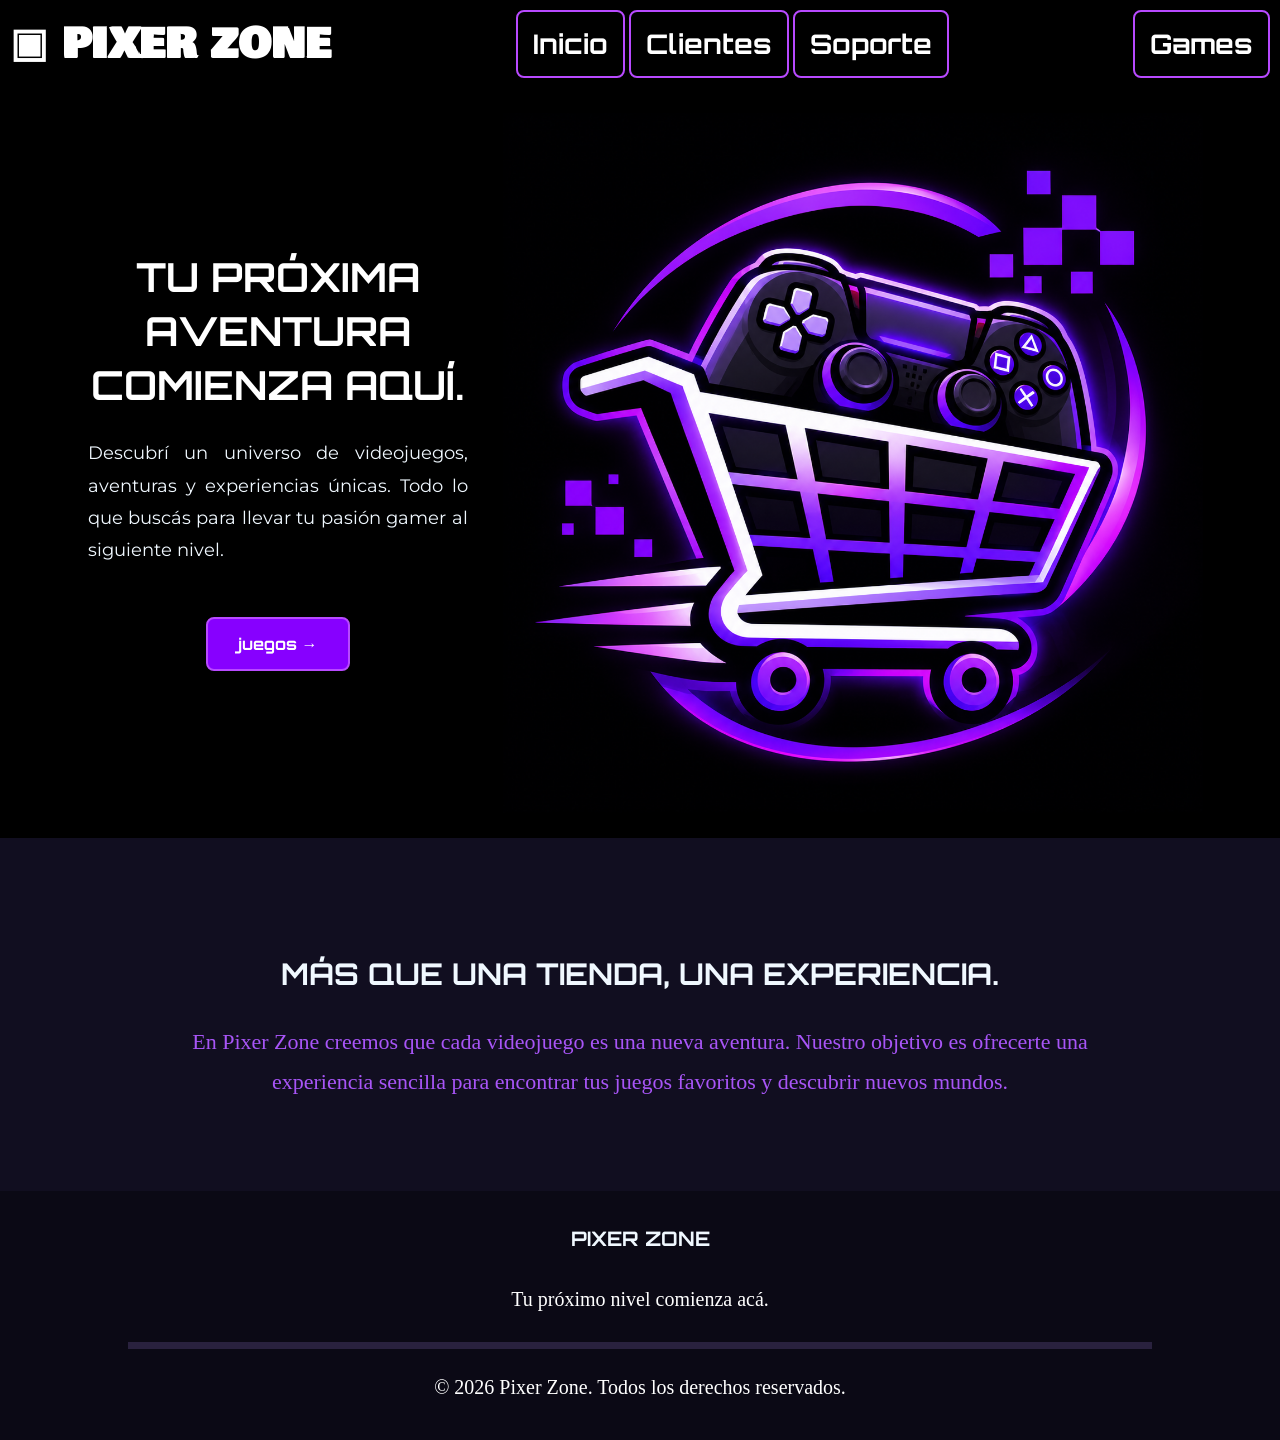
<file: index.html>
<!DOCTYPE html>
<html lang="es">
<head>
    <meta charset="UTF-8">
    <meta name="viewport" content="width=device-width, initial-scale=1.0">
    <title>Pixer Zone</title>
    <link rel="stylesheet" href="inicio.css">
    <link rel="icon" type="image/x-icon" href="./juegos/Carrito gamer neón con control futurista.png">
</head>
<body>
    <header>
        <div class="logo">
         <h1>▣   PIXER ZONE</h1>
        </div>
        <nav>
            <a href="index.html">Inicio</a>
            <a href="clientes.html">Clientes</a>
            <a href="soporte.html">Soporte</a>
            
        </nav>

             <a href="juegos.html">Games</a>
    </header>
    <main>
        <section class="info2">
                <h1>
                    TU PRÓXIMA
                    <span>AVENTURA</span>
                    COMIENZA AQUÍ.
                </h1>

                <p>
                    Descubrí un universo de videojuegos, aventuras
                    y experiencias únicas. Todo lo que buscás
                    para llevar tu pasión gamer al siguiente nivel.
                </p>
                <a class="boton" 
                href="juegos.html" class="boton">juegos →
                </a>
        </section>
        <section class="imagen">        
                <img src="./juegos/Carrito gamer neón con control futurista.png" alt="">
        </section>

    </main>
    <section class="nosotros">

        <h2>MÁS QUE UNA TIENDA, UNA EXPERIENCIA.</h2>

        <p>
            En Pixer Zone creemos que cada videojuego es una nueva
            aventura. Nuestro objetivo es ofrecerte una experiencia
            sencilla para encontrar tus juegos favoritos y descubrir
            nuevos mundos.
        </p>
    </section>
    <footer id="contacto">
        <h2>PIXER ZONE</h2>
        <p>Tu próximo nivel comienza acá.</p>
        <p class="copyright">© 2026 Pixer Zone. Todos los derechos reservados.</p>
    </footer>
</body>
</html>
</file>
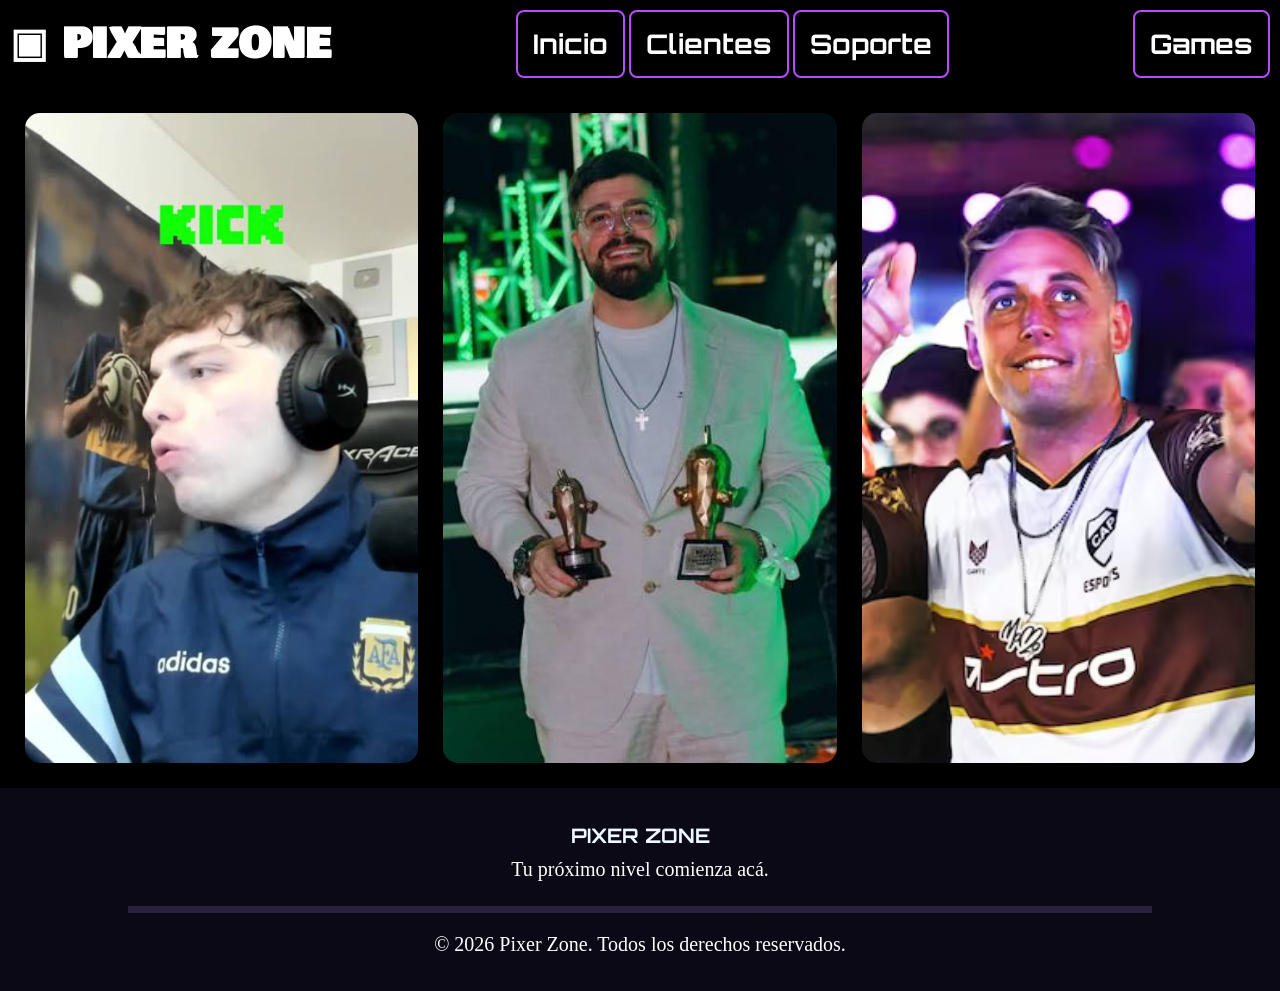
<file: clientes.html>
<!DOCTYPE html>
<html lang="es">
<head>
    <meta charset="UTF-8">
    <meta name="viewport" content="width=device-width, initial-scale=1.0">
    <title>Pixer Zone</title>
    <link rel="stylesheet" href="clientes.css">
    <link rel="icon" type="image/x-icon" href="./juegos/Carrito gamer neón con control futurista.png">
</head>
<body>
    <header>
        <div class="logo">
         <h1>▣   PIXER ZONE</h1>
        </div>
        <nav>
            <a href="index.html">Inicio</a>
            <a href="clientes.html">Clientes</a>
            <a href="soporte.html">Soporte</a>
            
        </nav>

             <a href="juegos.html">Games</a>
    </header>

    <main>

        <div class="juego">
            <img src="./imagenes/images (1).jpe" alt="">

            <div class="infojuego">
                <h3>DavoXeneize</h3>
                
            </div>
        </div>


        <div class="juego">
            <img src="./imagenes/images.jpe" alt="">

            <div class="infojuego">
                <h3>LA COBRA</h3>
               
            </div>
        </div>


        <div class="juego">
            <img src="./imagenes/momo-es-hincha-fanatico-de-platense-foto-GRQJQY6ZORHMZLDRLG7QRUPKDA.avif" alt="">

            <div class="infojuego">
                <h3>Momo Benavidez</h3>
             
            </div>
        </div>

    </main>

    <footer id="contacto">
        <h2>PIXER ZONE</h2>
        <p>Tu próximo nivel comienza acá.</p>
        <p class="copyright">© 2026 Pixer Zone. Todos los derechos reservados.</p>
    </footer>
</body>
</html>
</file>
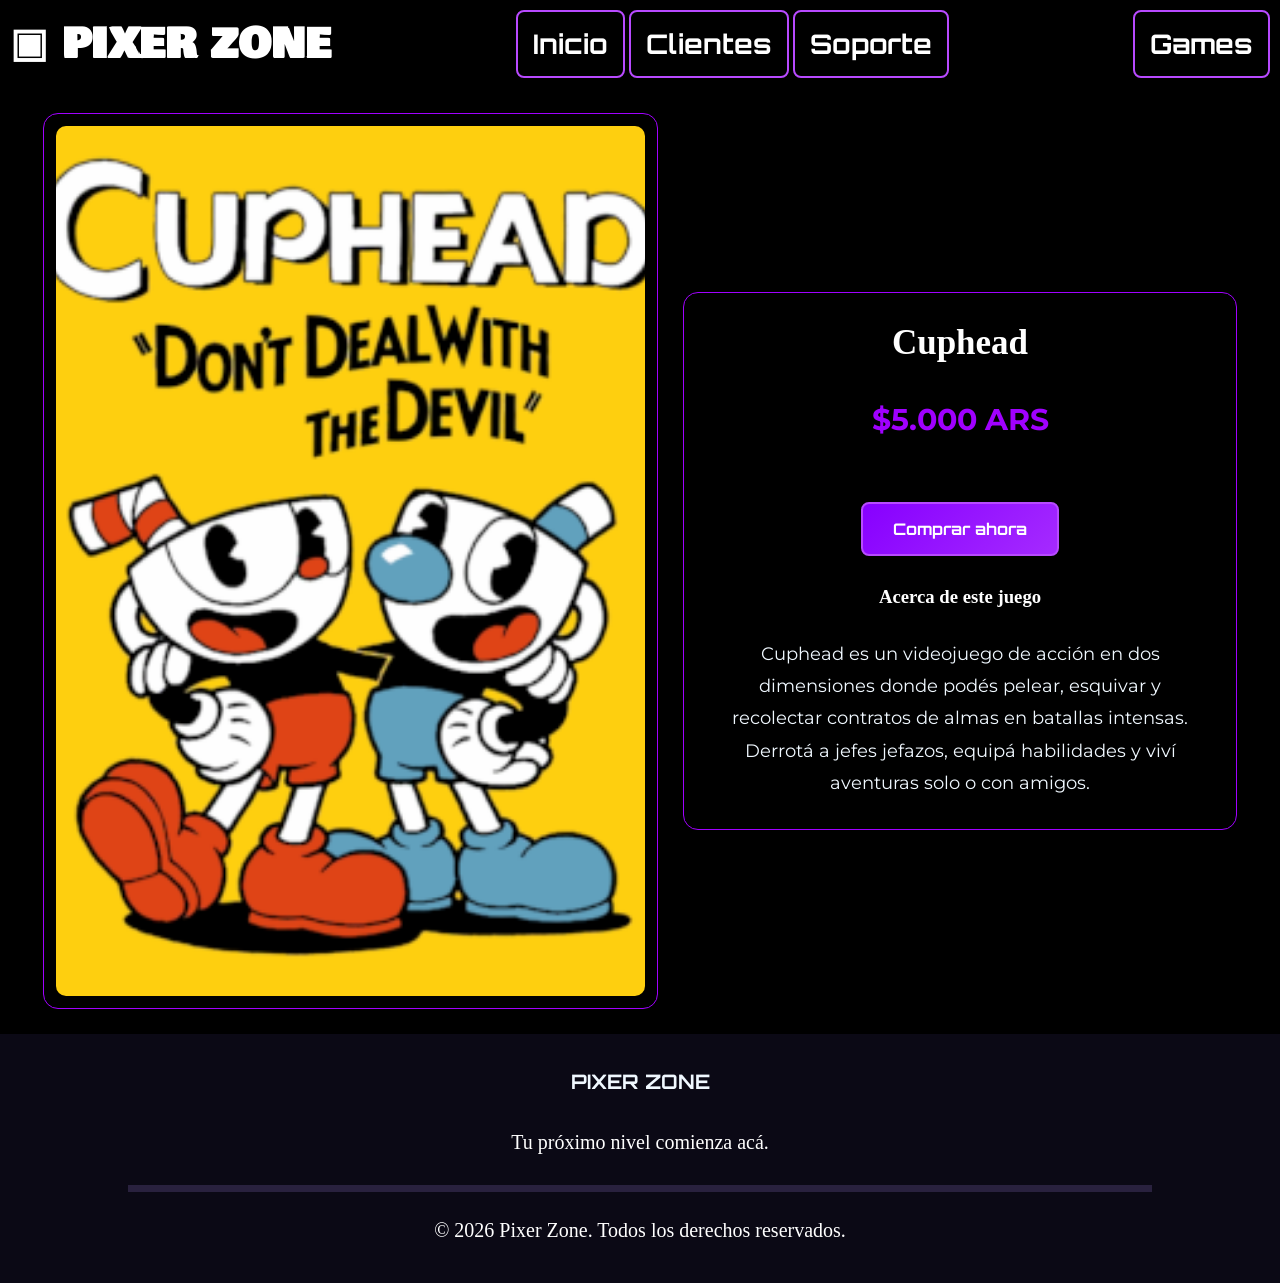
<file: cuphead.html>
<!DOCTYPE html>
<html lang="es">
<head>
    <meta charset="UTF-8">
    <meta name="viewport" content="width=device-width, initial-scale=1.0">
    <title>Pixer Zone</title>
    <link rel="stylesheet" href="minecraft.css">
    <script src="main.js"></script>
    <link rel="icon" type="image/x-icon" href="./juegos/Carrito gamer neón con control futurista.png">
</head>
<body>
    <header>
        <div class="logo">
         <h1>▣   PIXER ZONE</h1>
        </div>
        <nav>
            <a href="index.html">Inicio</a>
            <a href="clientes.html">Clientes</a>
            <a href="soporte.html">Soporte</a>
            
        </nav>

             <a href="juegos.html">Games</a>
    </header>
    <main>

        <div class="carta-imagen">
            <img src="./juegos/cuphead.png"cuphead">
        </div>

        <div class="carta-info">

            <h2>Cuphead</h2>

            <p class="precio">$5.000 ARS</p>

            </button><button class="add-to-cart"
    data-id="1"
    data-name="Cuphead"
    data-price="5000">
    Comprar ahora
    </button>
   <aside id="carrito" class="oculto">

    <div class="carrito-header">
        <h2>Tu Carrito</h2>
        <button id="cerrar-carrito">✕</button>
    </div>

    <ul id="lista-carrito"></ul>

    <div class="carrito-footer">
        <p>Total: $<span id="total-precio">0.00</span> ARS</p>
        <button id="checkout">Finalizar Compra</button>
    </div>

</aside>

            <div class="descripcion">
                <h3>Acerca de este juego</h3>

                <p>
                    Cuphead es un videojuego de acción en dos dimensiones
                    donde podés pelear, esquivar y recolectar
                    contratos de almas en batallas intensas. Derrotá
                    a jefes jefazos, equipá habilidades y viví aventuras
                    solo o con amigos.
                </p>
            </div>

        </div>

    </main>


    <footer id="contacto">
        <h2>PIXER ZONE</h2>
        <p>Tu próximo nivel comienza acá.</p>
        <p class="copyright">© 2026 Pixer Zone. Todos los derechos reservados.</p>
    </footer>
</body>
</html>
</file>
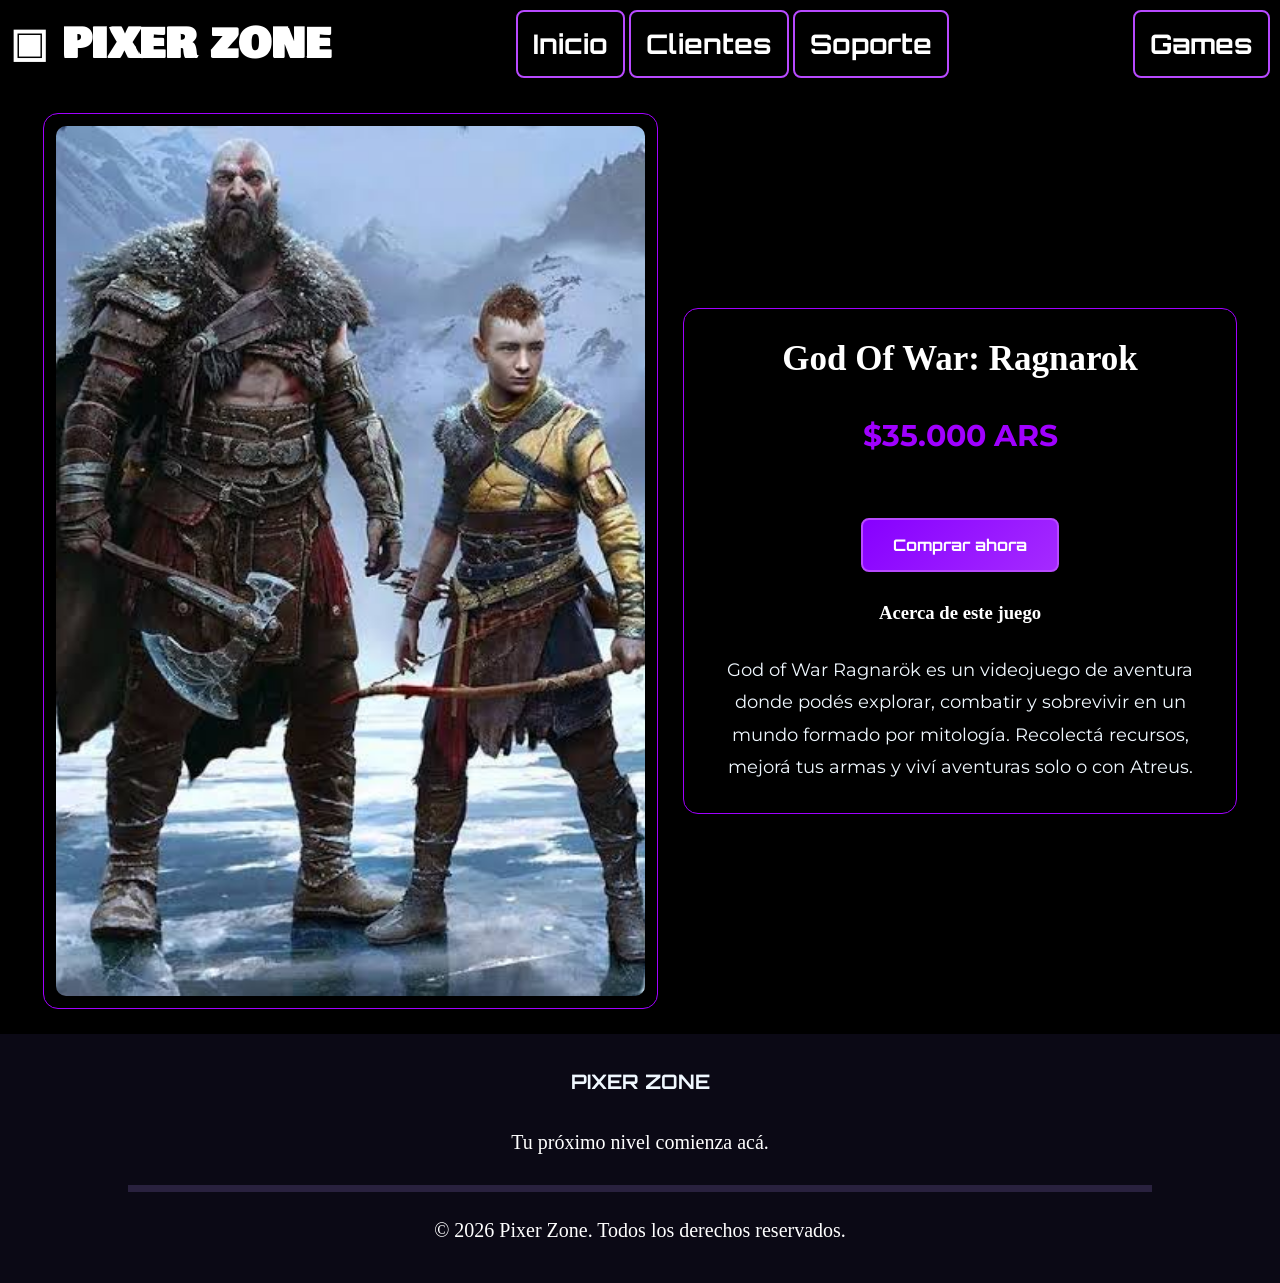
<file: god.html>
<!DOCTYPE html>
<html lang="es">
<head>
    <meta charset="UTF-8">
    <meta name="viewport" content="width=device-width, initial-scale=1.0">
    <title>Pixer Zone</title>
    <link rel="stylesheet" href="minecraft.css">
    <script src="main.js"></script>
    <link rel="icon" type="image/x-icon" href="./juegos/Carrito gamer neón con control futurista.png">
</head>
<body>
    <header>
        <div class="logo">
         <h1>▣   PIXER ZONE</h1>
        </div>
        <nav>
            <a href="index.html">Inicio</a>
            <a href="clientes.html">Clientes</a>
            <a href="soporte.html">Soporte</a>
            
        </nav>

             <a href="juegos.html">Games</a>
    </header>
    <main>

        <div class="carta-imagen">
            <img src="./juegos/gow.jpg" alt="Minecraft">
        </div>

        
<div class="carta-info">

    <h2>God Of War: Ragnarok</h2>

    <p class="precio">$35.000 ARS</p>

   <button class="add-to-cart"
    data-id="1"
    data-name="God Of War: Ragnarok"
    data-price="35000">
    Comprar ahora
    </button>
   <aside id="carrito" class="oculto">

    <div class="carrito-header">
        <h2>Tu Carrito</h2>
        <button id="cerrar-carrito">✕</button>
    </div>

    <ul id="lista-carrito"></ul>

    <div class="carrito-footer">
        <p>Total: $<span id="total-precio">0.00</span> ARS</p>
        <button id="checkout">Finalizar Compra</button>
    </div>

</aside>

    <div class="descripcion">
        <h3>Acerca de este juego</h3>

        <p>
            God of War Ragnarök es un videojuego de aventura
            donde podés explorar, combatir y sobrevivir
            en un mundo formado por mitología. Recolectá
            recursos, mejorá tus armas y viví aventuras
            solo o con Atreus.
        </p>
    </div>

</div>

    </main>


    <footer id="contacto">
        <h2>PIXER ZONE</h2>
        <p>Tu próximo nivel comienza acá.</p>
        <p class="copyright">© 2026 Pixer Zone. Todos los derechos reservados.</p>
    </footer>
</body>
</html>
</file>
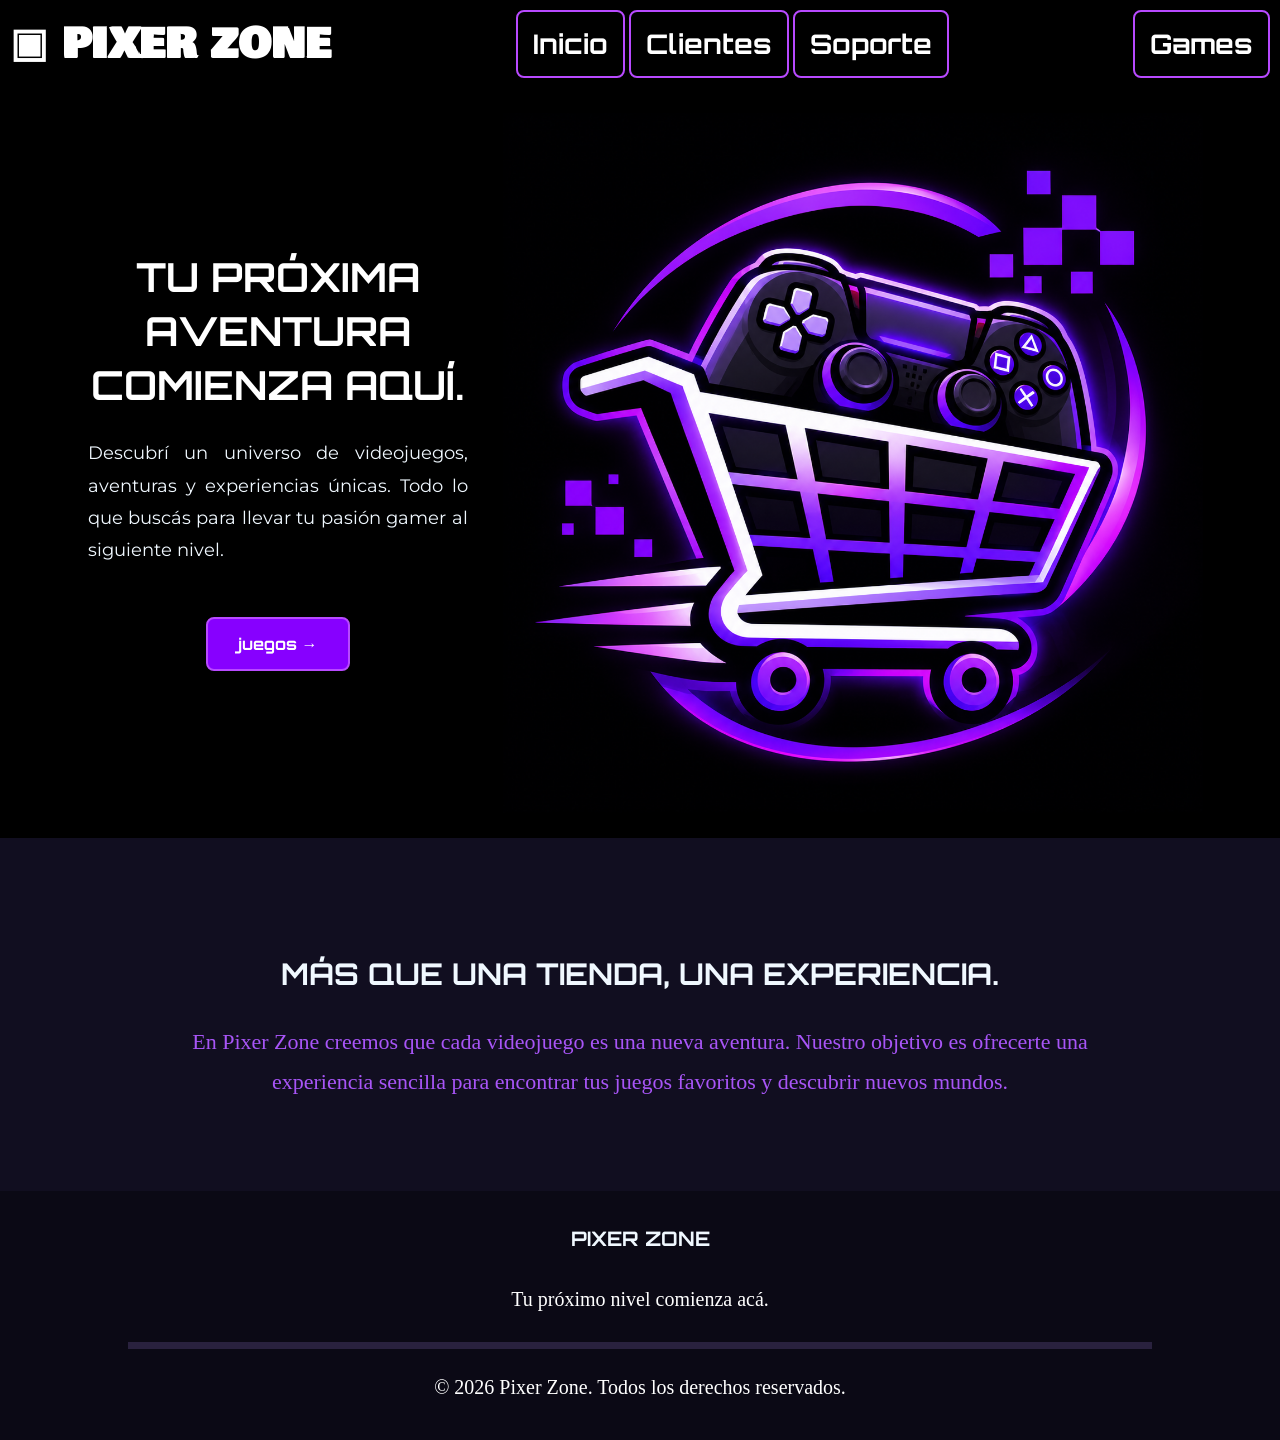
<file: inicio.html>
<!DOCTYPE html>
<html lang="es">
<head>
    <meta charset="UTF-8">
    <meta name="viewport" content="width=device-width, initial-scale=1.0">
    <title>Pixer Zone</title>
    <link rel="stylesheet" href="inicio.css">
    <link rel="icon" type="image/x-icon" href="./juegos/Carrito gamer neón con control futurista.png">
</head>
<body>
    <header>
        <div class="logo">
         <h1>▣   PIXER ZONE</h1>
        </div>
        <nav>
            <a href="inicio.html">Inicio</a>
            <a href="clientes.html">Clientes</a>
            <a href="soporte.html">Soporte</a>
            
        </nav>

             <a href="juegos.html">Games</a>
    </header>
    <main>
        <section class="info2">
                <h1>
                    TU PRÓXIMA
                    <span>AVENTURA</span>
                    COMIENZA AQUÍ.
                </h1>

                <p>
                    Descubrí un universo de videojuegos, aventuras
                    y experiencias únicas. Todo lo que buscás
                    para llevar tu pasión gamer al siguiente nivel.
                </p>
                <a class="boton" 
                href="juegos.html" class="boton">juegos →
                </a>
        </section>
        <section class="imagen">        
                <img src="./juegos/Carrito gamer neón con control futurista.png" alt="">
        </section>

    </main>
    <section class="nosotros">

        <h2>MÁS QUE UNA TIENDA, UNA EXPERIENCIA.</h2>

        <p>
            En Pixer Zone creemos que cada videojuego es una nueva
            aventura. Nuestro objetivo es ofrecerte una experiencia
            sencilla para encontrar tus juegos favoritos y descubrir
            nuevos mundos.
        </p>
    </section>
    <footer id="contacto">
        <h2>PIXER ZONE</h2>
        <p>Tu próximo nivel comienza acá.</p>
        <p class="copyright">© 2026 Pixer Zone. Todos los derechos reservados.</p>
    </footer>
</body>
</html>
</file>
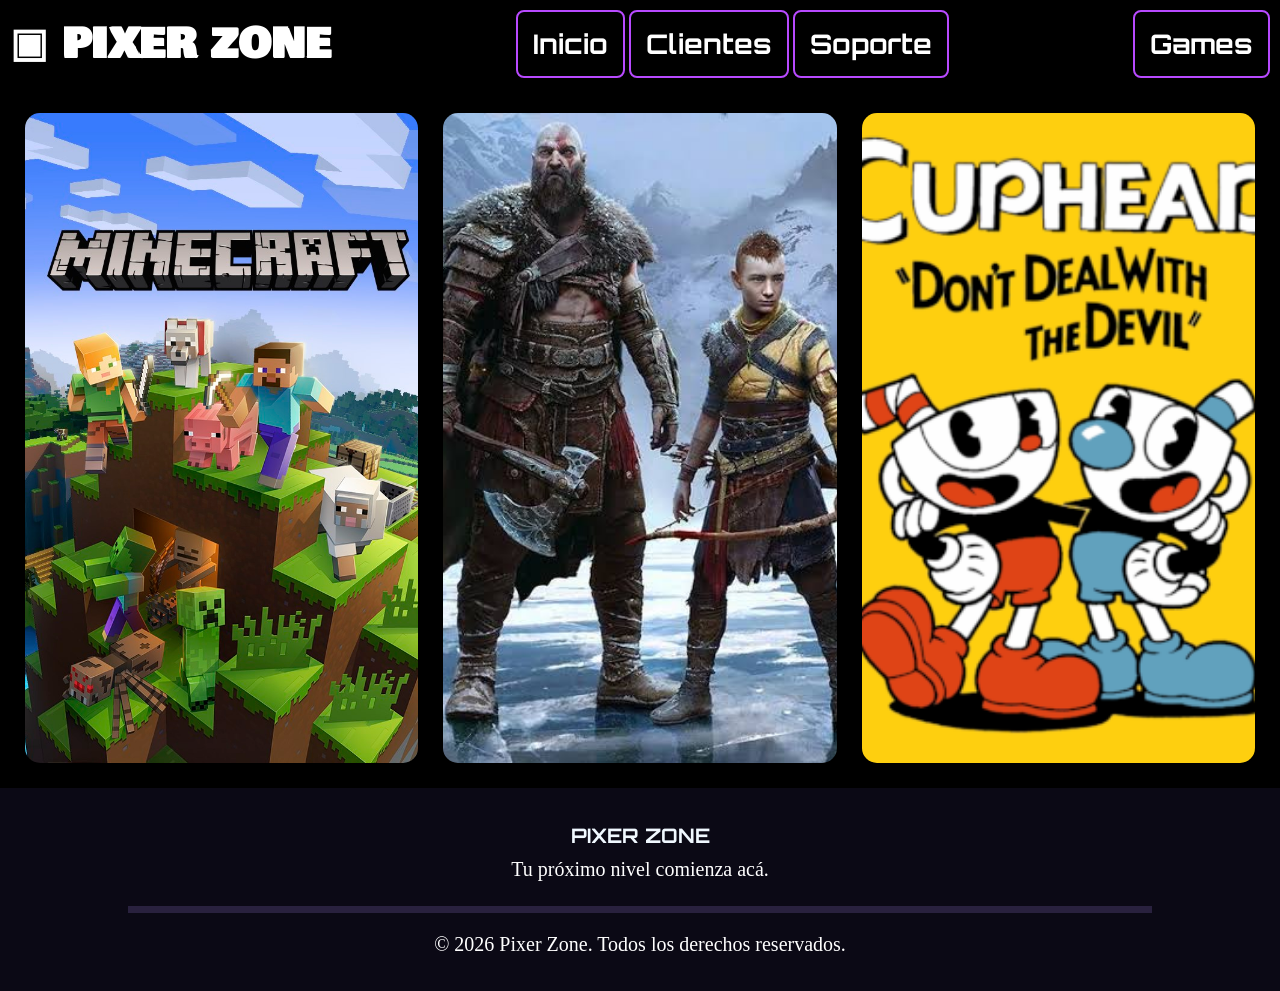
<file: juegos.html>
<!DOCTYPE html>
<html lang="es">
<head>
    <meta charset="UTF-8">
    <meta name="viewport" content="width=device-width, initial-scale=1.0">
    <title>Pixer Zone</title>
    <link rel="stylesheet" href="juegos.css">
    <link rel="icon" type="image/x-icon" href="./juegos/Carrito gamer neón con control futurista.png">
</head>
<body>
    <header>
        <div class="logo">
         <h1>▣   PIXER ZONE</h1>
        </div>
        <nav>
            <a href="index.html">Inicio</a>
            <a href="clientes.html">Clientes</a>
            <a href="soporte.html">Soporte</a>
            
        </nav>

             <a href="juegos.html">Games</a>
    </header>

    <main>

        <div class="juego">
            <img src="./juegos/minecraft.d3792486-cf98-40c0-a2c1-d6443f0e2b70" alt="">

            <div class="infojuego">
                <h3>Minecraft</h3>
                <a href="minecraft.html">VER MAS</a>
            </div>
        </div>


        <div class="juego">
            <img src="./juegos/gow.jpg" alt="">

            <div class="infojuego">
                <h3>GOW Ragnarok</h3>
                <a href="god.html">VER MAS</a>
            </div>
        </div>


        <div class="juego">
            <img src="./juegos/cuphead.png" alt="">

            <div class="infojuego">
                <h3>Cuphead</h3>
                <a href="cuphead.html">VER MAS</a>
            </div>
        </div>

    </main>

    <footer id="contacto">
        <h2>PIXER ZONE</h2>
        <p>Tu próximo nivel comienza acá.</p>
        <p class="copyright">© 2026 Pixer Zone. Todos los derechos reservados.</p>
    </footer>
</body>
</html>
</file>
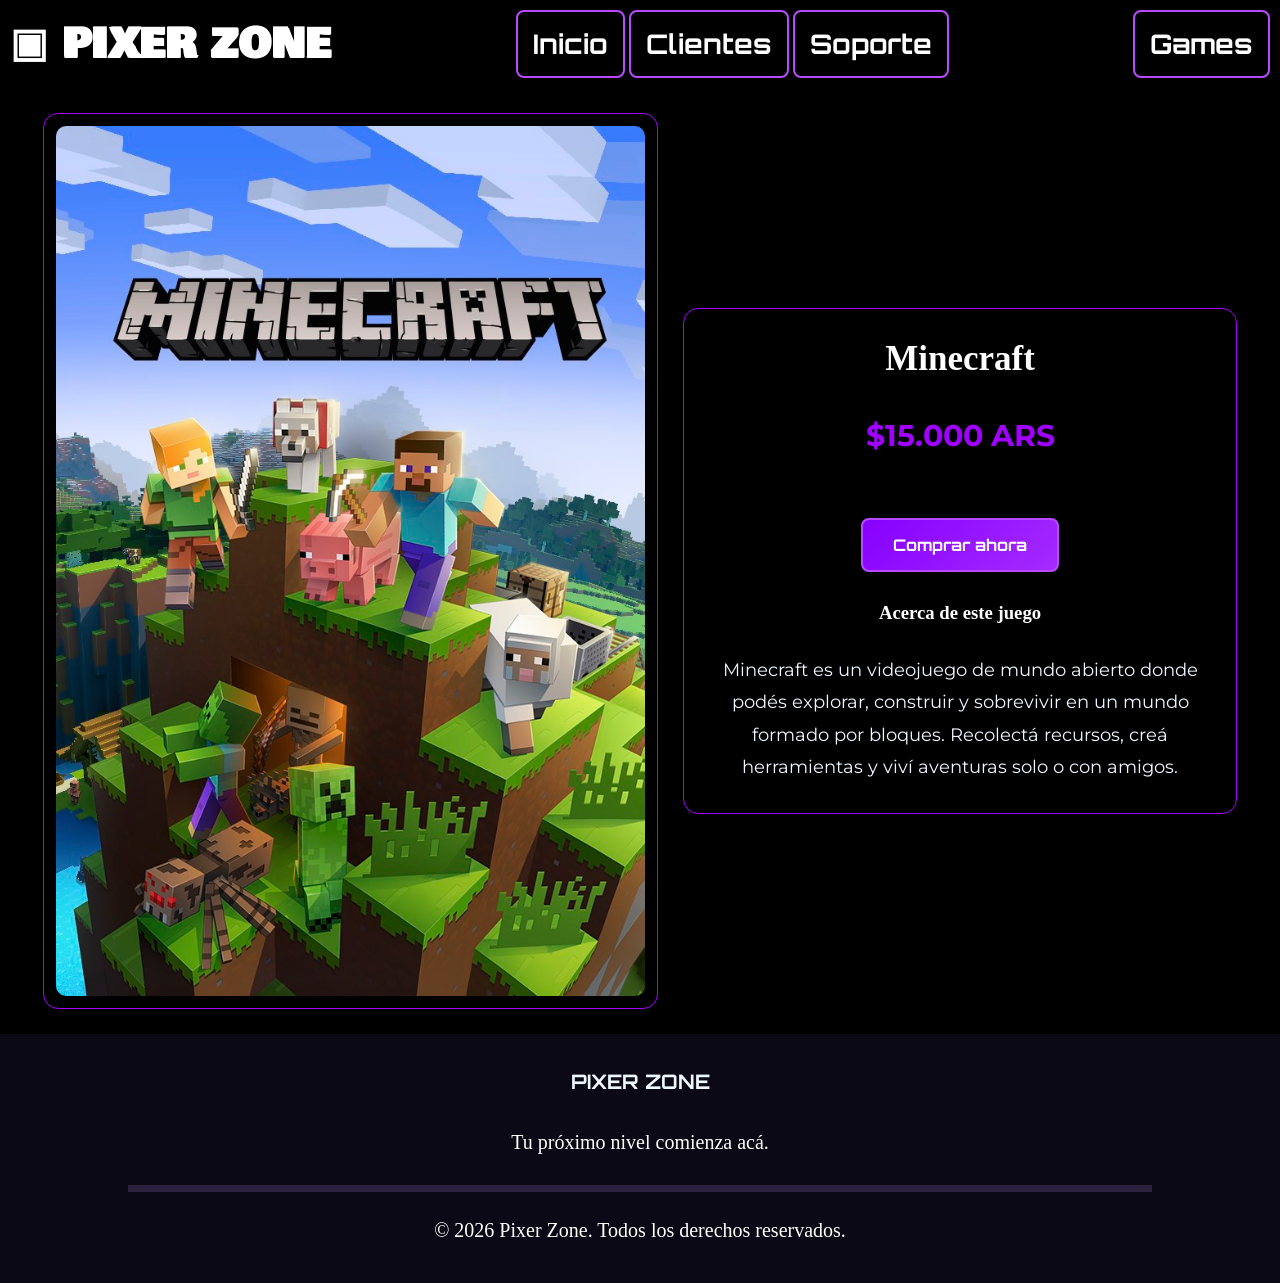
<file: minecraft.html>
<!DOCTYPE html>
<html lang="es">
<head>
    <meta charset="UTF-8">
    <meta name="viewport" content="width=device-width, initial-scale=1.0">
    <title>Pixer Zone</title>
    <link rel="stylesheet" href="minecraft.css">
    <script src="main.js"></script>
    <link rel="icon" type="image/x-icon" href="./juegos/Carrito gamer neón con control futurista.png">
</head>
<body>
    <header>
        <div class="logo">
         <h1>▣   PIXER ZONE</h1>
        </div>
        <nav>
            <a href="index.html">Inicio</a>
            <a href="clientes.html">Clientes</a>
            <a href="soporte.html">Soporte</a>
            
        </nav>

             <a href="juegos.html">Games</a>
    </header>
    <main>

        <div class="carta-imagen">
            <img src="./juegos/minecraft.d3792486-cf98-40c0-a2c1-d6443f0e2b70" alt="Minecraft">
        </div>

        <div class="carta-info">

            <h2>Minecraft</h2>

            <p class="precio">$15.000 ARS</p>

           <button class="add-to-cart"
    data-id="1"
    data-name="Minecraft"
    data-price="15000">
    Comprar ahora
    </button>
   <aside id="carrito" class="oculto">

    <div class="carrito-header">
        <h2>Tu Carrito</h2>
        <button id="cerrar-carrito">✕</button>
    </div>

    <ul id="lista-carrito"></ul>

    <div class="carrito-footer">
        <p>Total: $<span id="total-precio">0.00</span> ARS</p>
        <button id="checkout">Finalizar Compra</button>
    </div>

</aside>
            <div class="descripcion">
                <h3>Acerca de este juego</h3>

                <p>
                    Minecraft es un videojuego de mundo abierto
                    donde podés explorar, construir y sobrevivir
                    en un mundo formado por bloques. Recolectá
                    recursos, creá herramientas y viví aventuras
                    solo o con amigos.
                </p>
            </div>

        </div>

    </main>


    <footer id="contacto">
        <h2>PIXER ZONE</h2>
        <p>Tu próximo nivel comienza acá.</p>
        <p class="copyright">© 2026 Pixer Zone. Todos los derechos reservados.</p>
    </footer>
</body>
</html>
</file>
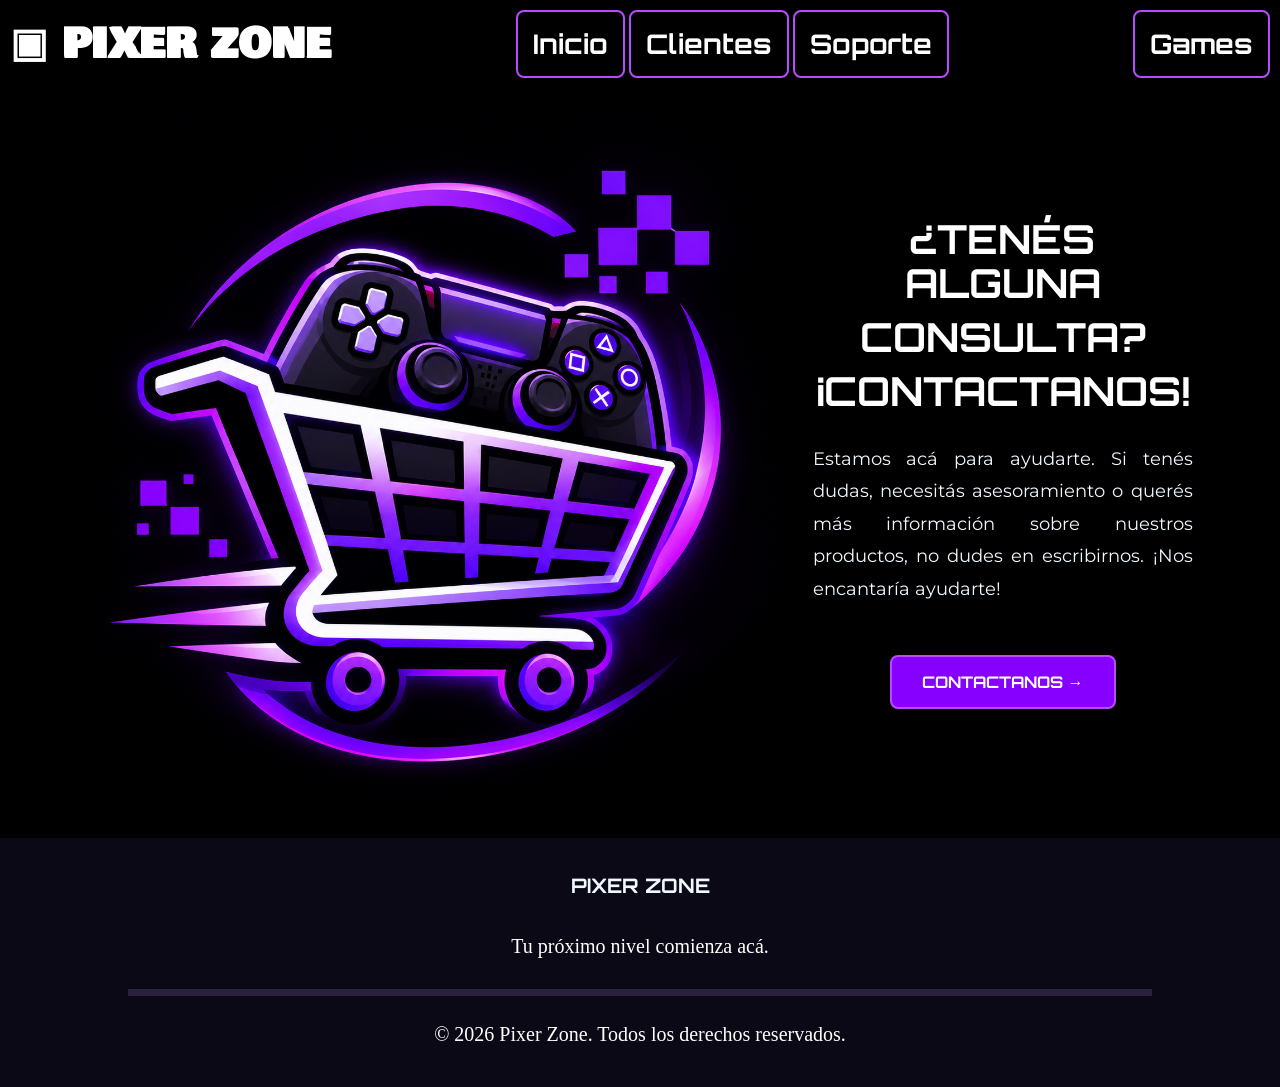
<file: soporte.html>
<!DOCTYPE html>
<html lang="es">
<head>
    <meta charset="UTF-8">
    <meta name="viewport" content="width=device-width, initial-scale=1.0">
    <title>Pixer Zone</title>
    <link rel="stylesheet" href="inicio.css">
    <link rel="icon" type="image/x-icon" href="./juegos/Carrito gamer neón con control futurista.png">
</head>
<body>
    <header>
        <div class="logo">
         <h1>▣   PIXER ZONE</h1>
        </div>
        <nav>
            <a href="index.html">Inicio</a>
            <a href="clientes.html">Clientes</a>
            <a href="soporte.html">Soporte</a>
            
        </nav>

             <a href="juegos.html">Games</a>
    </header>
    <main>
        <section class="imagen">        
                <img src="./juegos/Carrito gamer neón con control futurista.png" alt="">
        </section>
        <section class="info2">
    <h1>
        ¿TENÉS ALGUNA
        <span>CONSULTA?</span>
        ¡CONTACTANOS!
    </h1>

    <p>
        Estamos acá para ayudarte. Si tenés dudas,
        necesitás asesoramiento o querés más información
        sobre nuestros productos, no dudes en escribirnos.
        ¡Nos encantaría ayudarte!
    </p>

    <a class="boton" href="">
        CONTACTANOS →
    </a>
</section>

    </main>

    </main>





        <footer id="contacto">
        <h2>PIXER ZONE</h2>
        <p>Tu próximo nivel comienza acá.</p>
        <p class="copyright">© 2026 Pixer Zone. Todos los derechos reservados.</p>
    </footer>
</body>
</html>
</file>
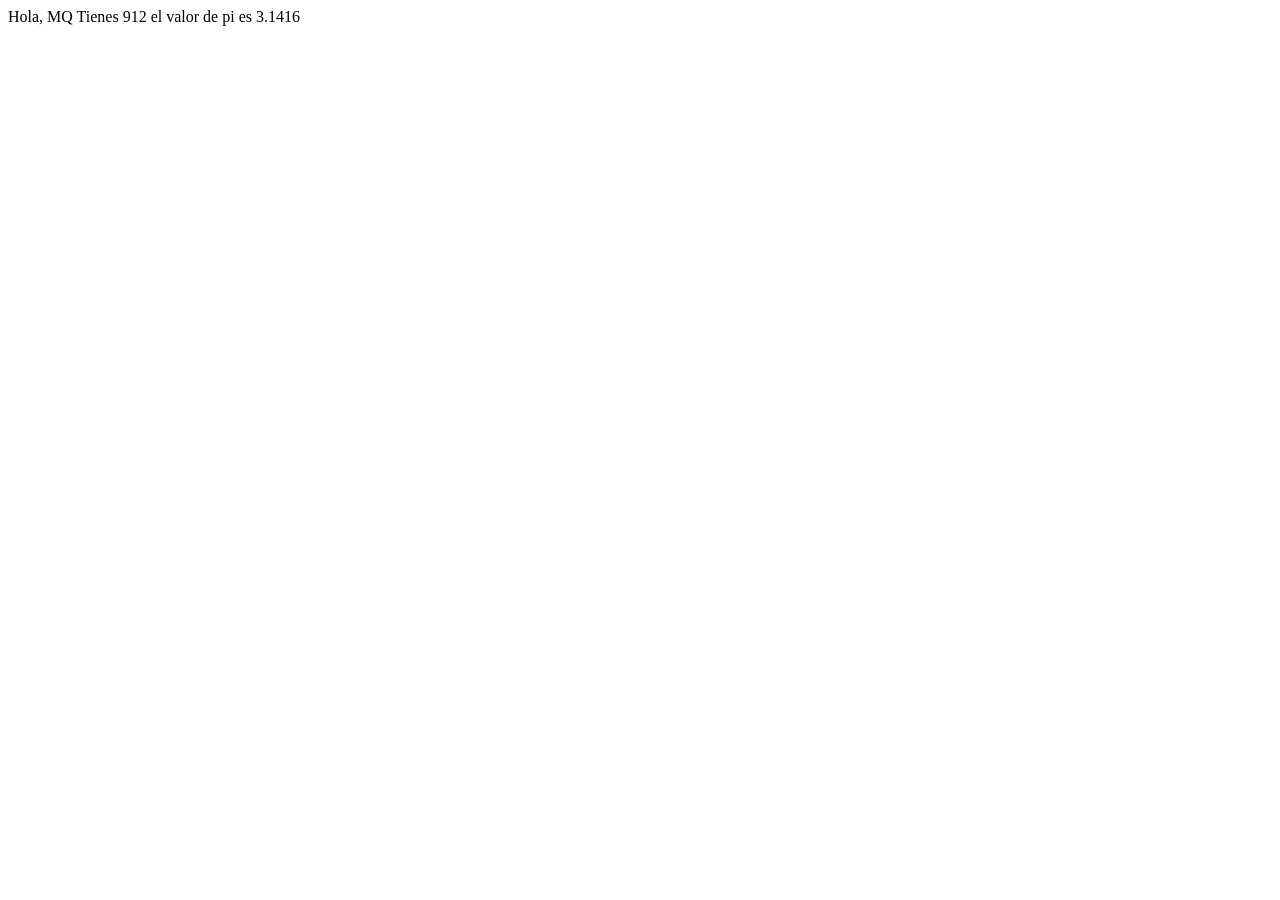
<file: js/js.html>
<!DOCTYPE html>
<html lang="en">
<head>
    <meta charset="UTF-8">
    <meta name="viewport" content="width=device-width, initial-scale=1.0">
    <title>Document</title>
</head>
<body>
    <script>
        console.log("Hola Mundo")
        let nombre = "MQ"
        console.log("Me hago expulsar" + nombre)
        var edad = 912
        console.log("Moriste en " + edad)
        const PI = 3.1416
        console.log("el valor de pi es" + PI)
        document.write("Hola, " + nombre + " Tienes " + edad + " el valor de pi es " + PI)
    </script>

</body>
</html>
</file>
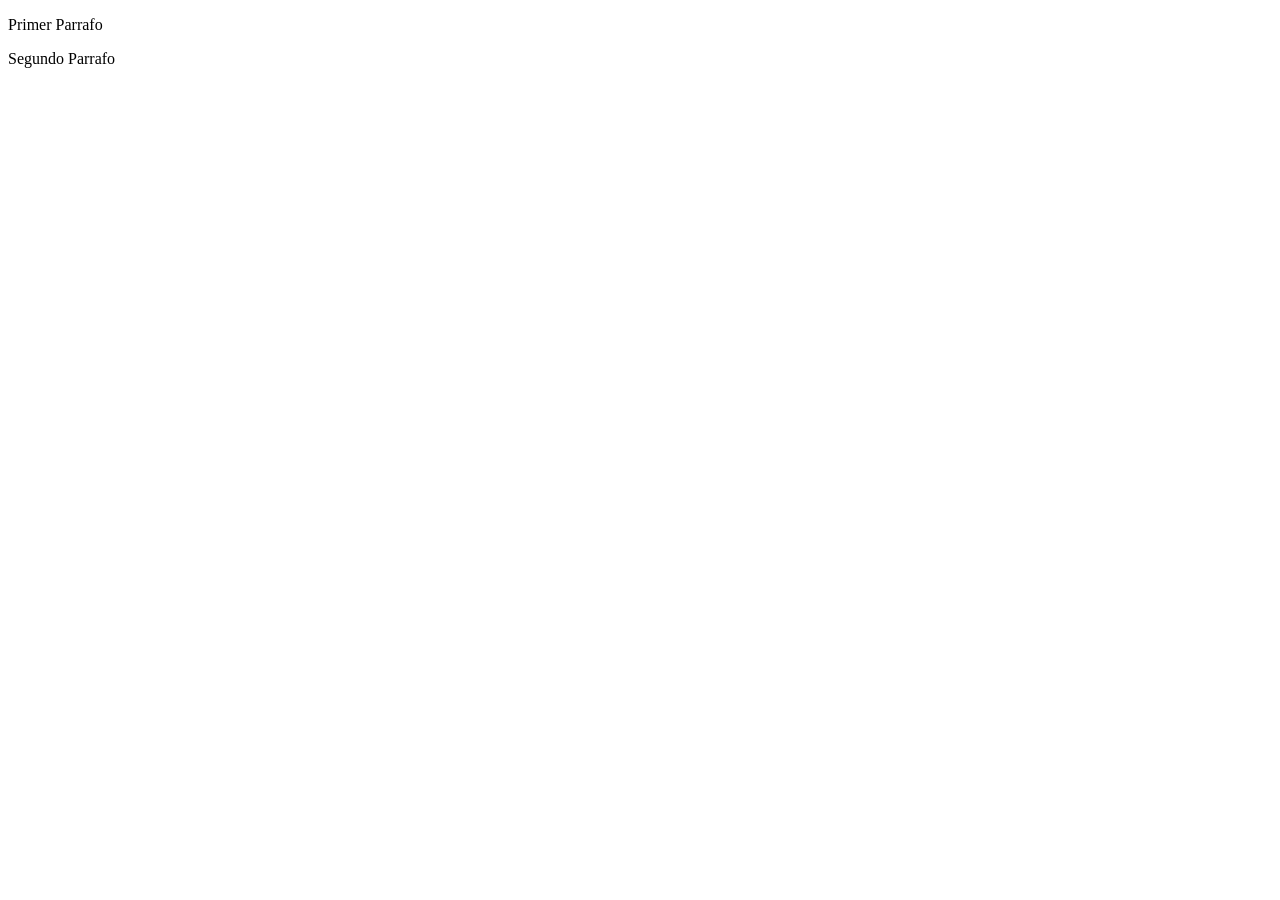
<file: js/jss.html>
<!DOCTYPE html>
<html lang="en">
<head>
    <meta charset="UTF-8">
    <meta name="viewport" content="width=device-width, initial-scale=1.0">
    <title>Document</title>
</head>
<body>
    <p class="texto">Primer Parrafo</p>
    <p class="texto">Segundo Parrafo</p>

    <script>
        let elementos = document.getElementsByClassName("texto")

        elementos(0).style.color = "red"
        elementos(1).style.color = "blue"      
    </script>
</body>
</html>
</file>
<file: inicio.css>
@import url('https://fonts.googleapis.com/css2?family=Oswald:wght@200..700&display=swap');
@import url('https://fonts.googleapis.com/css2?family=Bowlby+One&display=swap');
@import url('https://fonts.googleapis.com/css2?family=Montserrat:ital,wght@0,100..900;1,100..900&display=swap');
@import url('https://fonts.googleapis.com/css2?family=Orbitron:wght@400..900&display=swap');
*{
    margin: 0px;
    padding: 0px;
    box-sizing: border-box;
}
body{
    background-color: black;
}
header{
    display: flex;
    align-items: center;
    justify-content: space-between;
    font-family: "Oswald", sans-serif;
    padding: 10px;
    background-color: rgb(0, 0, 0);
}
.logo {
    display: flex;
    align-items: center;
    gap: 10px;
}

.logo img {
    width: 100px;
    height: 100px;
    object-fit: contain;
}

.logo h1 {
    font-family: "Bowlby One", sans-serif;
    margin: 0;
}
.logo h1:hover{
    color: rgb(184, 5, 255)
}
header a{
    font-family: "Orbitron", sans-serif;
    text-decoration: none;
    font-size: 27px;
    padding: 15px;
    
}
a{
    display: inline-block;
    background-color: #000000;
    color: white;
    font-family: "Orbitron", sans-serif;
    font-size: 16px;
    font-weight: bold;
    text-decoration: none;
    padding: 15px 30px;
    border-radius: 8px;
    border: 2px solid #b84aff;
}
a:hover{
    background-color: #b000ff;
    box-shadow: 0 0 15px #a000ff;
}
main {
    background-color: #000000;
    min-height: 80vh;
    padding: 25px;
    display: flex;
    justify-content: center;
    align-items: center;
    text-align: center;
    gap: 25px;
}
main h1{
    font-family: "Orbitron", sans-serif;
}
main p{
    font-family: "Montserrat", sans-serif;
}
main a{
    font-family: "Montserrat", sans-serif;
}
main img{
    width: 450px;
    height: 450px;
    object-fit: contain;
}
.card {
    width: 300px;
    height: auto;
    background-color: rgb(8, 115, 255);
    box-sizing: border-box;
    border: 5px solid rgb(0, 0, 0);
    text-align: justify;
    display: flex;
    flex-direction: column;
    overflow: hidden;
    border-radius: 10px;
    align-items: center;
}
.info2 {
    width: 400px;
    height: 650px;
    background-color: rgb(0, 0, 0);
    box-sizing: border-box;
    border: 10px solid rgb(0, 0, 0);
    text-align: justify;
    display: flex;
    flex-direction: column;
    align-items: center;
    justify-content: center;
    overflow: hidden;
    border-radius: 10px;

}
img{
    object-fit: contain;
    display: block;
    margin: auto;
    max-width: 100%;

}
@media(max-width: 768px){
    header{
        background-color: rgb(0, 0, 0);
    }
}
h1{
    font-size: 40px;
    display: flex;
    flex-direction: column;
    align-items: center;
    gap: 10px;
    line-height: 1.10;
    text-align: center;
    color: #ffffff;
}
p{
    margin-top: 30px;
    color: aliceblue;
    line-height: 1.8;
    font-size: 18px;
}

.info p{
    padding: 10px;
}
.nosotros{
    background: #110e20;
    text-align: center;
    padding: 90px 15%;
}
.nosotros h2{
    color: aliceblue;
    font-family: 'Orbitron', sans-serif;
    font-size: 30px;
    margin: 27px 0;
}
.nosotros p{
    color: #a855f7;
    font-size: 22px;

}
footer{
    padding: 35px 10%;
    text-align: center;
    background: #0b0915;
}

footer h2{
    color: aliceblue;
    font-family: 'Orbitron', sans-serif;
    margin-bottom: 10px;
    font-size: 20px;
}

footer p{
    color: #ffffff;
    font-size: 20px;
}

.copyright {
    margin-top: 25px;
    padding-top: 20px;
    border-top: 7px solid #29213e;
}
.boton{
    display: inline-block;
    background-color: #8700ff;
    color: white;
    font-family: "Orbitron", sans-serif;
    font-size: 16px;
    font-weight: bold;
    text-decoration: none;
    padding: 15px 30px;
    border-radius: 8px;
    border: 2px solid #b84aff;
    margin-top: 50px;
}
.boton:hover{
    background-color: #b000ff;
    box-shadow: 0 0 15px #a000ff;
}
.imagen{
    width: auto;
    height: auto;
}
.imagen img{
    width: 700px;
    height: 700px;
}


@media screen and (max-width: 1024px) {

    header {
        flex-wrap: wrap;
        justify-content: center;
        gap: 15px;
    }

    header nav {
        display: flex;
        flex-wrap: wrap;
        justify-content: center;
    }

    header a {
        font-size: 20px;
        padding: 12px;
    }

    main {
        flex-wrap: wrap;
        min-height: auto;
        padding: 30px 20px;
    }

    main img {
        max-width: 100%;
        height: auto;
    }

    .info2 {
        width: 45%;
        height: auto;
        padding: 20px;
    }

    .imagen {
        max-width: 50%;
    }

    .imagen img {
        width: 100%;
        height: auto;
    }

    .juego {
        width: 45%;
        height: 550px;
    }

    .infojuego {
        opacity: 1;
    }

    .infojuego h3 {
        font-size: 35px;
    }

    .carta-imagen {
        width: 48%;
    }

    .carta-imagen img {
        height: auto;
    }

    .carta-info {
        width: 48%;
    }
}


/* CELULARES Y TABLETS PEQUEÑAS */
@media screen and (max-width: 768px) {

    header {
        flex-direction: column;
        padding: 15px;
        gap: 15px;
    }

    .logo img {
        width: 75px;
        height: 75px;
    }

    .logo h1 {
        font-size: 28px;
    }

    header nav {
        display: flex;
        flex-wrap: wrap;
        justify-content: center;
        gap: 8px;
    }

    header a {
        font-size: 15px;
        padding: 10px;
    }

    main {
        flex-direction: column;
        align-items: center;
        padding: 25px 15px;
        gap: 25px;
    }

    main h1 {
        font-size: 30px;
    }

    main p {
        font-size: 16px;
    }

    main img {
        width: 100%;
        max-width: 450px;
        height: auto;
    }

    .info2 {
        width: 100%;
        max-width: 450px;
        height: auto;
        padding: 20px;
    }

    .imagen {
        width: 100%;
        max-width: 450px;
    }

    .imagen img {
        width: 100%;
        height: auto;
    }

    .nosotros {
        padding: 45px 8%;
    }

    .nosotros h2 {
        font-size: 24px;
    }

    .nosotros p {
        font-size: 17px;
    }

    .juego {
        width: 100%;
        max-width: 420px;
        height: 520px;
    }

    .infojuego {
        opacity: 1;
        padding: 15px;
    }

    .infojuego h3 {
        font-size: 28px;
        margin-bottom: 20px;
    }

    .carta-imagen,
    .carta-info {
        width: 100%;
        max-width: 500px;
    }

    .carta-imagen img {
        width: 100%;
        height: auto;
        max-height: 650px;
        object-fit: contain;
    }

    .carta-info {
        padding: 20px;
    }

    .carta-info h2 {
        font-size: 27px;
    }

    .precio {
        font-size: 25px;
    }

    .add-to-cart {
        width: 100%;
        padding: 13px;
    }

    #carrito {
        width: 85%;
        max-width: 380px;
    }

    footer {
        padding: 30px 6%;
    }

    footer p {
        font-size: 16px;
    }
}


/* CELULARES */
@media screen and (max-width: 480px) {

    .logo img {
        width: 60px;
        height: 60px;
    }

    .logo h1 {
        font-size: 22px;
    }

    header {
        padding: 10px;
    }

    header a {
        font-size: 12px;
        padding: 8px;
    }

    main {
        padding: 20px 10px;
    }

    main h1,
    h1 {
        font-size: 24px;
    }

    main p,
    p {
        font-size: 14px;
    }

    .info2 {
        padding: 12px;
    }

    .nosotros {
        padding: 35px 6%;
    }

    .nosotros h2 {
        font-size: 20px;
    }

    .nosotros p {
        font-size: 15px;
    }

    .juego {
        max-width: 340px;
        height: 450px;
    }

    .infojuego h3 {
        font-size: 23px;
    }

    .infojuego a {
        font-size: 12px;
        padding: 9px 12px;
    }

    .carta-imagen,
    .carta-info {
        padding: 12px;
    }

    .carta-info h2 {
        font-size: 22px;
    }

    .precio {
        font-size: 21px;
    }

    #carrito {
        width: 100%;
        max-width: 100%;
        padding: 15px;
    }

    .carrito-header h2 {
        font-size: 18px;
    }

    .item-info strong {
        font-size: 12px;
    }

    #checkout {
        font-size: 13px;
    }

    .boton {
        padding: 12px 18px;
        font-size: 13px;
    }

    footer {
        padding: 25px 5%;
    }

    footer p {
        font-size: 14px;
    }

    .copyright {
        border-top-width: 4px;
        font-size: 12px;
    }
}
</file>
<file: clientes.css>
@import url('https://fonts.googleapis.com/css2?family=Oswald:wght@200..700&display=swap');
@import url('https://fonts.googleapis.com/css2?family=Bowlby+One&display=swap');
@import url('https://fonts.googleapis.com/css2?family=Montserrat:ital,wght@0,100..900;1,100..900&display=swap');
@import url('https://fonts.googleapis.com/css2?family=Orbitron:wght@400..900&display=swap');
*{
    margin: 0px;
    padding: 0px;
    box-sizing: border-box;
}
body{
    background-color: rgb(252, 249, 249);
}
header{
    display: flex;
    align-items: center;
    justify-content: space-between;
    font-family: "Oswald", sans-serif;
    padding: 10px;
    background-color: rgb(0, 0, 0);
}
.logo {
    display: flex;
    align-items: center;
    gap: 10px;
}

.logo img {
    width: 100px;
    height: 100px;
    object-fit: contain;
}

.logo h1 {
    font-family: "Bowlby One", sans-serif;
    margin: 0;
}
.logo h1:hover{
    color: rgb(184, 5, 255)
}
header a{
    font-family: "Orbitron", sans-serif;
    text-decoration: none;
    font-size: 27px;
    padding: 15px;
    
}
a{
    display: inline-block;
    background-color: #000000;
    color: white;
    font-family: "Orbitron", sans-serif;
    font-size: 16px;
    font-weight: bold;
    text-decoration: none;
    padding: 15px 30px;
    border-radius: 8px;
    border: 2px solid #b84aff;
}
a:hover{
    background-color: #b000ff;
    box-shadow: 0 0 15px #a000ff;
}
h1{
    font-size: 40px;
    display: flex;
    align-items: center;
    gap: 10px;
    line-height: 1.10;
    text-align: center;
    color: #ffffff;
}
main{
    background-color: #000000;
    min-height: auto;
    padding: 25px;
    display: flex;
    justify-content: center;
    align-items: center;
    text-align: center;
    gap: 25px;
}
main img{
    object-fit: contain;
}

.juego {
    width: 420px;
    height: 650px;
    position: relative;
    overflow: hidden;
    border-radius: 15px;
}

.juego img {
    width: 100%;
    height: 100%;
    object-fit: cover;
    display: block;
    transition: transform 0.4s;
}

.infojuego {
    position: absolute;
    bottom: 0;
    left: 0;
    width: 100%;
    padding: 20px;
    background: linear-gradient(transparent, #000);
    color: white;
    opacity: 0;
    transition: opacity 0.4s;
}

.infojuego h3 {
    font-size: 50px;
    font-family: "Orbitron", sans-serif;
    margin-bottom: 40px;
}

.juego:hover img {
    transform: scale(1.1);
}

.juego:hover .infojuego {
    opacity: 1;
}

.infojuego a {
    background-color: #B805FF;
    color: white;
    padding: 10px 20px;
    text-decoration: none;
    border-radius: 8px;
}

footer{
    padding: 35px 10%;
    text-align: center;
    background: #0b0915;
}

footer h2{
    color: aliceblue;
    font-family: 'Orbitron', sans-serif;
    margin-bottom: 10px;
    font-size: 20px;
}

footer p{
    color: #ffffff;
    font-size: 20px;
}

.copyright {
    margin-top: 25px;
    padding-top: 20px;
    border-top: 7px solid #29213e;
}
.boton{
    display: inline-block;
    background-color: #8700ff;
    color: white;
    font-family: "Orbitron", sans-serif;
    font-size: 16px;
    font-weight: bold;
    text-decoration: none;
    padding: 15px 30px;
    border-radius: 8px;
    border: 2px solid #b84aff;
    margin-top: 50px;
}
.boton:hover{
    background-color: #b000ff;
    box-shadow: 0 0 15px #a000ff;
}
.imagen{
    width: auto;
    height: auto;
}
.imagen img{
    width: 700px;
    height: 700px;
}


@media screen and (max-width: 1024px) {

    header {
        flex-wrap: wrap;
        justify-content: center;
        gap: 15px;
    }

    header nav {
        display: flex;
        flex-wrap: wrap;
        justify-content: center;
    }

    header a {
        font-size: 20px;
        padding: 12px;
    }

    main {
        flex-wrap: wrap;
        min-height: auto;
        padding: 30px 20px;
    }

    main img {
        max-width: 100%;
        height: auto;
    }

    .info2 {
        width: 45%;
        height: auto;
        padding: 20px;
    }

    .imagen {
        max-width: 50%;
    }

    .imagen img {
        width: 100%;
        height: auto;
    }

    .juego {
        width: 45%;
        height: 550px;
    }

    .infojuego {
        opacity: 1;
    }

    .infojuego h3 {
        font-size: 35px;
    }

    .carta-imagen {
        width: 48%;
    }

    .carta-imagen img {
        height: auto;
    }

    .carta-info {
        width: 48%;
    }
}


/* CELULARES Y TABLETS PEQUEÑAS */
@media screen and (max-width: 768px) {

    header {
        flex-direction: column;
        padding: 15px;
        gap: 15px;
    }

    .logo img {
        width: 75px;
        height: 75px;
    }

    .logo h1 {
        font-size: 28px;
    }

    header nav {
        display: flex;
        flex-wrap: wrap;
        justify-content: center;
        gap: 8px;
    }

    header a {
        font-size: 15px;
        padding: 10px;
    }

    main {
        flex-direction: column;
        align-items: center;
        padding: 25px 15px;
        gap: 25px;
    }

    main h1 {
        font-size: 30px;
    }

    main p {
        font-size: 16px;
    }

    main img {
        width: 100%;
        max-width: 450px;
        height: auto;
    }

    .info2 {
        width: 100%;
        max-width: 450px;
        height: auto;
        padding: 20px;
    }

    .imagen {
        width: 100%;
        max-width: 450px;
    }

    .imagen img {
        width: 100%;
        height: auto;
    }

    .nosotros {
        padding: 45px 8%;
    }

    .nosotros h2 {
        font-size: 24px;
    }

    .nosotros p {
        font-size: 17px;
    }

    .juego {
        width: 100%;
        max-width: 420px;
        height: 520px;
    }

    .infojuego {
        opacity: 1;
        padding: 15px;
    }

    .infojuego h3 {
        font-size: 28px;
        margin-bottom: 20px;
    }

    .carta-imagen,
    .carta-info {
        width: 100%;
        max-width: 500px;
    }

    .carta-imagen img {
        width: 100%;
        height: auto;
        max-height: 650px;
        object-fit: contain;
    }

    .carta-info {
        padding: 20px;
    }

    .carta-info h2 {
        font-size: 27px;
    }

    .precio {
        font-size: 25px;
    }

    .add-to-cart {
        width: 100%;
        padding: 13px;
    }

    #carrito {
        width: 85%;
        max-width: 380px;
    }

    footer {
        padding: 30px 6%;
    }

    footer p {
        font-size: 16px;
    }
}


/* CELULARES */
@media screen and (max-width: 480px) {

    .logo img {
        width: 60px;
        height: 60px;
    }

    .logo h1 {
        font-size: 22px;
    }

    header {
        padding: 10px;
    }

    header a {
        font-size: 12px;
        padding: 8px;
    }

    main {
        padding: 20px 10px;
    }

    main h1,
    h1 {
        font-size: 24px;
    }

    main p,
    p {
        font-size: 14px;
    }

    .info2 {
        padding: 12px;
    }

    .nosotros {
        padding: 35px 6%;
    }

    .nosotros h2 {
        font-size: 20px;
    }

    .nosotros p {
        font-size: 15px;
    }

    .juego {
        max-width: 340px;
        height: 450px;
    }

    .infojuego h3 {
        font-size: 23px;
    }

    .infojuego a {
        font-size: 12px;
        padding: 9px 12px;
    }

    .carta-imagen,
    .carta-info {
        padding: 12px;
    }

    .carta-info h2 {
        font-size: 22px;
    }

    .precio {
        font-size: 21px;
    }

    #carrito {
        width: 100%;
        max-width: 100%;
        padding: 15px;
    }

    .carrito-header h2 {
        font-size: 18px;
    }

    .item-info strong {
        font-size: 12px;
    }

    #checkout {
        font-size: 13px;
    }

    .boton {
        padding: 12px 18px;
        font-size: 13px;
    }

    footer {
        padding: 25px 5%;
    }

    footer p {
        font-size: 14px;
    }

    .copyright {
        border-top-width: 4px;
        font-size: 12px;
    }
}
</file>
<file: minecraft.css>
@import url('https://fonts.googleapis.com/css2?family=Oswald:wght@200..700&display=swap');
@import url('https://fonts.googleapis.com/css2?family=Bowlby+One&display=swap');
@import url('https://fonts.googleapis.com/css2?family=Montserrat:ital,wght@0,100..900;1,100..900&display=swap');
@import url('https://fonts.googleapis.com/css2?family=Orbitron:wght@400..900&display=swap');
*{
    margin: 0px;
    padding: 0px;
    box-sizing: border-box;
}
body{
    background-color: black;
}
header{
    display: flex;
    align-items: center;
    justify-content: space-between;
    font-family: "Oswald", sans-serif;
    padding: 10px;
    background-color: rgb(0, 0, 0);
}
.logo {
    display: flex;
    align-items: center;
    gap: 10px;
}

.logo img {
    width: 100px;
    height: 100px;
    object-fit: contain;
}

.logo h1 {
    font-family: "Bowlby One", sans-serif;
    margin: 0;
}
.logo h1:hover{
    color: rgb(184, 5, 255)
}
header a{
    font-family: "Orbitron", sans-serif;
    text-decoration: none;
    font-size: 27px;
    padding: 15px;
    
}
a{
    display: inline-block;
    background-color: #000000;
    color: white;
    font-family: "Orbitron", sans-serif;
    font-size: 16px;
    font-weight: bold;
    text-decoration: none;
    padding: 15px 30px;
    border-radius: 8px;
    border: 2px solid #b84aff;
}
a:hover{
    background-color: #b000ff;
    box-shadow: 0 0 15px #a000ff;
}
h1{
    font-size: 40px;
    display: flex;
    flex-direction: column;
    align-items: center;
    gap: 10px;
    line-height: 1.10;
    text-align: center;
    color: #ffffff;
}
p{
    margin-top: 30px;
    color: aliceblue;
    line-height: 1.8;
    font-size: 18px;
}
footer{
    padding: 35px 10%;
    text-align: center;
    background: #0b0915;
}

footer h2{
    color: aliceblue;
    font-family: 'Orbitron', sans-serif;
    margin-bottom: 10px;
    font-size: 20px;
}

footer p{
    color: #ffffff;
    font-size: 20px;
}

.copyright {
    margin-top: 25px;
    padding-top: 20px;
    border-top: 7px solid #29213e;
}
main {
    background-color: #000000;
    min-height: 80vh;
    padding: 25px;
    display: flex;
    justify-content: center;
    align-items: center;
    text-align: center;
    gap: 25px;
}
main h1{
    font-family: "Orbitron", sans-serif;

}
main p{
    font-family: "Montserrat", sans-serif;
}
main a{
    font-family: "Montserrat", sans-serif;
}
main img{
    width: 450px;
    height: 450px;
    object-fit: contain;
}
.carta-imagen {
    width: 50%;
    padding: 12px;
    border: 1px solid #a000ff;
    border-radius: 15px;
}
.carta-imagen img {
    width: 100%;
    height: 870px;
    object-fit: cover;
    display: block;
    border-radius: 10px;
}


.carta-info {
    width: 45%;
    padding: 30px;
    border: 1px solid #a000ff;
    border-radius: 15px;
}

.carta-info h2 {
    color: white;
    font-size: 35px;
    margin-bottom: 20px;
}



.precio {
    font-size: 30px;
    font-weight: bold;
    color: #a000ff;
    margin-bottom: 25px;
}






/* =========================
   CARRITO LATERAL
========================= */

#carrito {
    position: fixed;
    top: 0;
    right: 0;
    width: 380px;
    max-width: 90%;
    height: 100vh;

    background: linear-gradient(145deg, #16121e, #0d0d12);
    color: white;
    z-index: 9999;

    padding: 25px;
    box-sizing: border-box;
    overflow-y: auto;

    border-left: 2px solid #8700ff;
    box-shadow: -10px 0 35px rgba(135, 0, 255, 0.20);

    transform: translateX(100%);
    visibility: hidden;

    transition: transform 0.3s ease, visibility 0.3s;
}

/* Cuando se abre */

#carrito.abierto {
    transform: translateX(0);
    visibility: visible;
}

/* =========================
   CABECERA
========================= */

.carrito-header {
    display: flex;
    justify-content: space-between;
    align-items: center;

    border-bottom: 1px solid rgba(184, 74, 255, 0.4);
    padding-bottom: 18px;
    margin-bottom: 20px;
}

.carrito-header h2 {
    font-family: "Orbitron", sans-serif;
    font-size: 22px;
    color: #c77dff;
    text-shadow: 0 0 10px rgba(135, 0, 255, 0.4);
}

.carrito-header button {
    background: rgba(135, 0, 255, 0.1);
    color: white;

    border: 1px solid #8700ff;
    border-radius: 8px;

    width: 38px;
    height: 38px;

    font-size: 20px;
    cursor: pointer;

    transition: 0.3s;
}

.carrito-header button:hover {
    background: #8700ff;
    transform: rotate(90deg);
    box-shadow: 0 0 15px #8700ff;
}

/* =========================
   LISTA DE PRODUCTOS
========================= */

#lista-carrito {
    padding: 0;
    list-style: none;
}

#lista-carrito li {
    display: flex;
    justify-content: space-between;
    align-items: center;
    gap: 12px;

    padding: 15px;
    margin-bottom: 12px;

    background: rgba(0, 0, 0, 0.08);
    border: 1px solid rgba(184, 74, 255, 0.2);
    border-radius: 12px;

    transition: 0.3s;
}

#lista-carrito li:hover {
    border-color: #b84aff;
    box-shadow: 0 0 12px rgba(135, 0, 255, 0.15);
}

/* Información del producto */

.item-info {
    display: flex;
    flex-direction: column;
    gap: 7px;
}

.item-info strong {
    font-family: "Orbitron", sans-serif;
    font-size: 14px;
    color: #ffffff;
}

.item-info span {
    color: #c77dff;
    font-weight: bold;
}

/* Eliminar producto */

.btn-eliminar {
    background: rgba(255, 50, 70, 0.12);
    color: #ff5252;

    border: 1px solid #ff5252;
    padding: 8px 10px;

    cursor: pointer;
    border-radius: 8px;

    transition: 0.3s;
}

.btn-eliminar:hover {
    background: #ff5252;
    color: white;
    box-shadow: 0 0 12px rgba(255, 82, 82, 0.4);
}

/* =========================
   PIE DEL CARRITO
========================= */

.carrito-footer {
    margin-top: 30px;
    border-top: 1px solid rgba(184, 74, 255, 0.4);
    padding-top: 20px;
}

.carrito-footer p {
    font-family: "Orbitron", sans-serif;
    font-size: 17px;
    font-weight: bold;
    margin-bottom: 20px;
}

#total-precio {
    color: #c77dff;
    text-shadow: 0 0 8px rgba(135, 0, 255, 0.4);
}

/* Finalizar compra */

#checkout {
    width: 100%;
    padding: 14px;

    background: linear-gradient(90deg, #8700ff, #b84aff);
    color: white;

    font-family: "Orbitron", sans-serif;
    font-weight: bold;
    font-size: 15px;

    border: none;
    border-radius: 10px;

    cursor: pointer;
    transition: 0.3s;
}

#checkout:hover {
    transform: translateY(-2px);
    box-shadow: 0 0 20px rgba(135, 0, 255, 0.6);
    background: linear-gradient(90deg, #a100ff, #d080ff);
}

/* =========================
   BOTÓN COMPRAR AHORA
========================= */

.add-to-cart {
    display: inline-block;

    background: linear-gradient(135deg, #8700ff, #a52aff);
    color: white;

    font-family: "Orbitron", sans-serif;
    font-size: 16px;
    font-weight: bold;

    text-decoration: none;
    padding: 15px 30px;

    border-radius: 8px;
    border: 2px solid #b84aff;

    margin-top: 30px;
    cursor: pointer;

    transition: 0.3s;
}

.add-to-cart:hover {
    transform: translateY(-3px);
    box-shadow: 0 0 20px rgba(135, 0, 255, 0.5);
    background: #a52aff;
}


.descripcion {
    margin-top: 30px;
}

.descripcion h3 {
    color: white;
}


@media screen and (max-width: 1024px) {

    header {
        flex-wrap: wrap;
        justify-content: center;
        gap: 15px;
    }

    header nav {
        display: flex;
        flex-wrap: wrap;
        justify-content: center;
    }

    header a {
        font-size: 20px;
        padding: 12px;
    }

    main {
        flex-wrap: wrap;
        min-height: auto;
        padding: 30px 20px;
    }

    main img {
        max-width: 100%;
        height: auto;
    }

    .info2 {
        width: 45%;
        height: auto;
        padding: 20px;
    }

    .imagen {
        max-width: 50%;
    }

    .imagen img {
        width: 100%;
        height: auto;
    }

    .juego {
        width: 45%;
        height: 550px;
    }

    .infojuego {
        opacity: 1;
    }

    .infojuego h3 {
        font-size: 35px;
    }

    .carta-imagen {
        width: 48%;
    }

    .carta-imagen img {
        height: auto;
    }

    .carta-info {
        width: 48%;
    }
}


/* CELULARES Y TABLETS PEQUEÑAS */
@media screen and (max-width: 768px) {

    header {
        flex-direction: column;
        padding: 15px;
        gap: 15px;
    }

    .logo img {
        width: 75px;
        height: 75px;
    }

    .logo h1 {
        font-size: 28px;
    }

    header nav {
        display: flex;
        flex-wrap: wrap;
        justify-content: center;
        gap: 8px;
    }

    header a {
        font-size: 15px;
        padding: 10px;
    }

    main {
        flex-direction: column;
        align-items: center;
        padding: 25px 15px;
        gap: 25px;
    }

    main h1 {
        font-size: 30px;
    }

    main p {
        font-size: 16px;
    }

    main img {
        width: 100%;
        max-width: 450px;
        height: auto;
    }

    .info2 {
        width: 100%;
        max-width: 450px;
        height: auto;
        padding: 20px;
    }

    .imagen {
        width: 100%;
        max-width: 450px;
    }

    .imagen img {
        width: 100%;
        height: auto;
    }

    .nosotros {
        padding: 45px 8%;
    }

    .nosotros h2 {
        font-size: 24px;
    }

    .nosotros p {
        font-size: 17px;
    }

    .juego {
        width: 100%;
        max-width: 420px;
        height: 520px;
    }

    .infojuego {
        opacity: 1;
        padding: 15px;
    }

    .infojuego h3 {
        font-size: 28px;
        margin-bottom: 20px;
    }

    .carta-imagen,
    .carta-info {
        width: 100%;
        max-width: 500px;
    }

    .carta-imagen img {
        width: 100%;
        height: auto;
        max-height: 650px;
        object-fit: contain;
    }

    .carta-info {
        padding: 20px;
    }

    .carta-info h2 {
        font-size: 27px;
    }

    .precio {
        font-size: 25px;
    }

    .add-to-cart {
        width: 100%;
        padding: 13px;
    }

    #carrito {
        width: 85%;
        max-width: 380px;
    }

    footer {
        padding: 30px 6%;
    }

    footer p {
        font-size: 16px;
    }
}


/* CELULARES */
@media screen and (max-width: 480px) {

    .logo img {
        width: 60px;
        height: 60px;
    }

    .logo h1 {
        font-size: 22px;
    }

    header {
        padding: 10px;
    }

    header a {
        font-size: 12px;
        padding: 8px;
    }

    main {
        padding: 20px 10px;
    }

    main h1,
    h1 {
        font-size: 24px;
    }

    main p,
    p {
        font-size: 14px;
    }

    .info2 {
        padding: 12px;
    }

    .nosotros {
        padding: 35px 6%;
    }

    .nosotros h2 {
        font-size: 20px;
    }

    .nosotros p {
        font-size: 15px;
    }

    .juego {
        max-width: 340px;
        height: 450px;
    }

    .infojuego h3 {
        font-size: 23px;
    }

    .infojuego a {
        font-size: 12px;
        padding: 9px 12px;
    }

    .carta-imagen,
    .carta-info {
        padding: 12px;
    }

    .carta-info h2 {
        font-size: 22px;
    }

    .precio {
        font-size: 21px;
    }

    #carrito {
        width: 100%;
        max-width: 100%;
        padding: 15px;
    }

    .carrito-header h2 {
        font-size: 18px;
    }

    .item-info strong {
        font-size: 12px;
    }

    #checkout {
        font-size: 13px;
    }

    .boton {
        padding: 12px 18px;
        font-size: 13px;
    }

    footer {
        padding: 25px 5%;
    }

    footer p {
        font-size: 14px;
    }

    .copyright {
        border-top-width: 4px;
        font-size: 12px;
    }
}
</file>
<file: juegos.css>
@import url('https://fonts.googleapis.com/css2?family=Oswald:wght@200..700&display=swap');
@import url('https://fonts.googleapis.com/css2?family=Bowlby+One&display=swap');
@import url('https://fonts.googleapis.com/css2?family=Montserrat:ital,wght@0,100..900;1,100..900&display=swap');
@import url('https://fonts.googleapis.com/css2?family=Orbitron:wght@400..900&display=swap');
*{
    margin: 0px;
    padding: 0px;
    box-sizing: border-box;
}
body{
    background-color: rgb(252, 249, 249);
}
header{
    display: flex;
    align-items: center;
    justify-content: space-between;
    font-family: "Oswald", sans-serif;
    padding: 10px;
    background-color: rgb(0, 0, 0);
}
.logo {
    display: flex;
    align-items: center;
    gap: 10px;
}

.logo img {
    width: 100px;
    height: 100px;
    object-fit: contain;
}

.logo h1 {
    font-family: "Bowlby One", sans-serif;
    margin: 0;
}
.logo h1:hover{
    color: rgb(184, 5, 255)
}
header a{
    font-family: "Orbitron", sans-serif;
    text-decoration: none;
    font-size: 27px;
    padding: 15px;
    
}
a{
    display: inline-block;
    background-color: #000000;
    color: white;
    font-family: "Orbitron", sans-serif;
    font-size: 16px;
    font-weight: bold;
    text-decoration: none;
    padding: 15px 30px;
    border-radius: 8px;
    border: 2px solid #b84aff;
}
a:hover{
    background-color: #b000ff;
    box-shadow: 0 0 15px #a000ff;
}
h1{
    font-size: 40px;
    display: flex;
    align-items: center;
    gap: 10px;
    line-height: 1.10;
    text-align: center;
    color: #ffffff;
}
main{
    background-color: #000000;
    min-height: auto;
    padding: 25px;
    display: flex;
    justify-content: center;
    align-items: center;
    text-align: center;
    gap: 25px;
}
main img{
    object-fit: contain;
}

.juego {
    width: 420px;
    height: 650px;
    position: relative;
    overflow: hidden;
    border-radius: 15px;
}

.juego img {
    width: 100%;
    height: 100%;
    object-fit: cover;
    display: block;
    transition: transform 0.4s;
}

.infojuego {
    position: absolute;
    bottom: 0;
    left: 0;
    width: 100%;
    padding: 20px;
    background: linear-gradient(transparent, #000);
    color: white;
    opacity: 0;
    transition: opacity 0.4s;
}

.infojuego h3 {
    font-size: 50px;
    font-family: "Orbitron", sans-serif;
    margin-bottom: 40px;
}

.juego:hover img {
    transform: scale(1.1);
}

.juego:hover .infojuego {
    opacity: 1;
}

.infojuego a {
    background-color: #B805FF;
    color: white;
    padding: 10px 20px;
    text-decoration: none;
    border-radius: 8px;
}

footer{
    padding: 35px 10%;
    text-align: center;
    background: #0b0915;
}

footer h2{
    color: aliceblue;
    font-family: 'Orbitron', sans-serif;
    margin-bottom: 10px;
    font-size: 20px;
}

footer p{
    color: #ffffff;
    font-size: 20px;
}

.copyright {
    margin-top: 25px;
    padding-top: 20px;
    border-top: 7px solid #29213e;
}
.boton{
    display: inline-block;
    background-color: #8700ff;
    color: white;
    font-family: "Orbitron", sans-serif;
    font-size: 16px;
    font-weight: bold;
    text-decoration: none;
    padding: 15px 30px;
    border-radius: 8px;
    border: 2px solid #b84aff;
    margin-top: 50px;
}
.boton:hover{
    background-color: #b000ff;
    box-shadow: 0 0 15px #a000ff;
}
.imagen{
    width: auto;
    height: auto;
}
.imagen img{
    width: 700px;
    height: 700px;
}


@media screen and (max-width: 1024px) {

    header {
        flex-wrap: wrap;
        justify-content: center;
        gap: 15px;
    }

    header nav {
        display: flex;
        flex-wrap: wrap;
        justify-content: center;
    }

    header a {
        font-size: 20px;
        padding: 12px;
    }

    main {
        flex-wrap: wrap;
        min-height: auto;
        padding: 30px 20px;
    }

    main img {
        max-width: 100%;
        height: auto;
    }

    .info2 {
        width: 45%;
        height: auto;
        padding: 20px;
    }

    .imagen {
        max-width: 50%;
    }

    .imagen img {
        width: 100%;
        height: auto;
    }

    .juego {
        width: 45%;
        height: 550px;
    }

    .infojuego {
        opacity: 1;
    }

    .infojuego h3 {
        font-size: 35px;
    }

    .carta-imagen {
        width: 48%;
    }

    .carta-imagen img {
        height: auto;
    }

    .carta-info {
        width: 48%;
    }
}


/* CELULARES Y TABLETS PEQUEÑAS */
@media screen and (max-width: 768px) {

    header {
        flex-direction: column;
        padding: 15px;
        gap: 15px;
    }

    .logo img {
        width: 75px;
        height: 75px;
    }

    .logo h1 {
        font-size: 28px;
    }

    header nav {
        display: flex;
        flex-wrap: wrap;
        justify-content: center;
        gap: 8px;
    }

    header a {
        font-size: 15px;
        padding: 10px;
    }

    main {
        flex-direction: column;
        align-items: center;
        padding: 25px 15px;
        gap: 25px;
    }

    main h1 {
        font-size: 30px;
    }

    main p {
        font-size: 16px;
    }

    main img {
        width: 100%;
        max-width: 450px;
        height: auto;
    }

    .info2 {
        width: 100%;
        max-width: 450px;
        height: auto;
        padding: 20px;
    }

    .imagen {
        width: 100%;
        max-width: 450px;
    }

    .imagen img {
        width: 100%;
        height: auto;
    }

    .nosotros {
        padding: 45px 8%;
    }

    .nosotros h2 {
        font-size: 24px;
    }

    .nosotros p {
        font-size: 17px;
    }

    .juego {
        width: 100%;
        max-width: 420px;
        height: 520px;
    }

    .infojuego {
        opacity: 1;
        padding: 15px;
    }

    .infojuego h3 {
        font-size: 28px;
        margin-bottom: 20px;
    }

    .carta-imagen,
    .carta-info {
        width: 100%;
        max-width: 500px;
    }

    .carta-imagen img {
        width: 100%;
        height: auto;
        max-height: 650px;
        object-fit: contain;
    }

    .carta-info {
        padding: 20px;
    }

    .carta-info h2 {
        font-size: 27px;
    }

    .precio {
        font-size: 25px;
    }

    .add-to-cart {
        width: 100%;
        padding: 13px;
    }

    #carrito {
        width: 85%;
        max-width: 380px;
    }

    footer {
        padding: 30px 6%;
    }

    footer p {
        font-size: 16px;
    }
}


/* CELULARES */
@media screen and (max-width: 480px) {

    .logo img {
        width: 60px;
        height: 60px;
    }

    .logo h1 {
        font-size: 22px;
    }

    header {
        padding: 10px;
    }

    header a {
        font-size: 12px;
        padding: 8px;
    }

    main {
        padding: 20px 10px;
    }

    main h1,
    h1 {
        font-size: 24px;
    }

    main p,
    p {
        font-size: 14px;
    }

    .info2 {
        padding: 12px;
    }

    .nosotros {
        padding: 35px 6%;
    }

    .nosotros h2 {
        font-size: 20px;
    }

    .nosotros p {
        font-size: 15px;
    }

    .juego {
        max-width: 340px;
        height: 450px;
    }

    .infojuego h3 {
        font-size: 23px;
    }

    .infojuego a {
        font-size: 12px;
        padding: 9px 12px;
    }

    .carta-imagen,
    .carta-info {
        padding: 12px;
    }

    .carta-info h2 {
        font-size: 22px;
    }

    .precio {
        font-size: 21px;
    }

    #carrito {
        width: 100%;
        max-width: 100%;
        padding: 15px;
    }

    .carrito-header h2 {
        font-size: 18px;
    }

    .item-info strong {
        font-size: 12px;
    }

    #checkout {
        font-size: 13px;
    }

    .boton {
        padding: 12px 18px;
        font-size: 13px;
    }

    footer {
        padding: 25px 5%;
    }

    footer p {
        font-size: 14px;
    }

    .copyright {
        border-top-width: 4px;
        font-size: 12px;
    }
}
</file>
